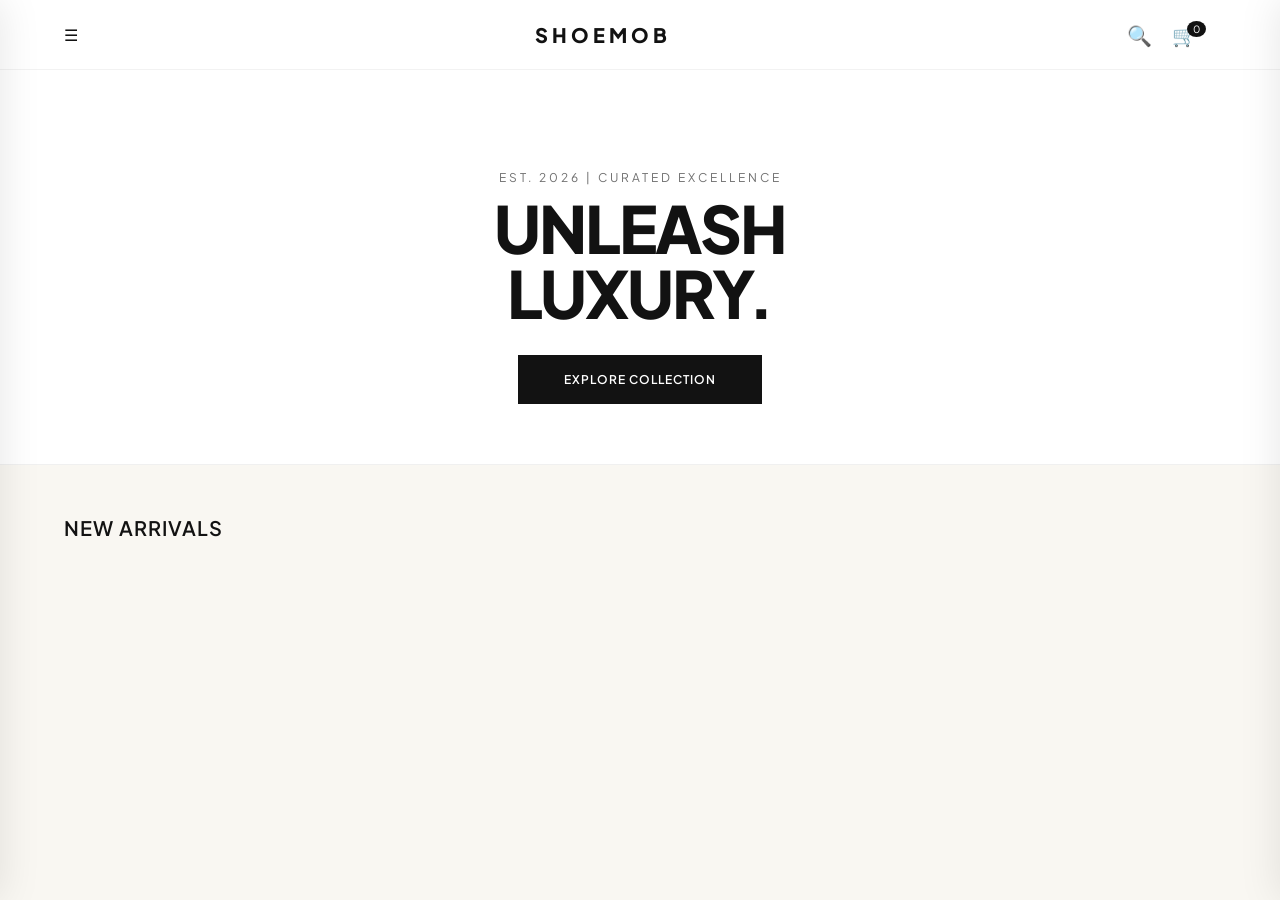
<file: index.html>
<!DOCTYPE html>
<html lang="en">
<head>
    <meta charset="UTF-8">
    <meta name="viewport" content="width=device-width, initial-scale=1.0">
    <title>SHOEMOB | Official Store</title>
    <link href="https://fonts.googleapis.com/css2?family=Plus+Jakarta+Sans:wght@300;400;600;800&display=swap" rel="stylesheet">
    
    <style>
        :root {
            --bg: #F9F7F2;
            --accent: #D0E1F9;
            --black: #121212;
            --gray: #707070;
        }

        * { margin: 0; padding: 0; box-sizing: border-box; font-family: 'Plus Jakarta Sans', sans-serif; }
        body { background: var(--bg); color: var(--black); overflow-x: hidden; }

        /* --- LUXURY HEADER --- */
        header {
            background: white;
            height: 70px;
            display: flex;
            justify-content: space-between;
            align-items: center;
            padding: 0 5%;
            position: sticky;
            top: 0;
            z-index: 1000;
            border-bottom: 0.5px solid rgba(0,0,0,0.05);
        }

        .logo { font-size: 20px; font-weight: 800; letter-spacing: 4px; text-transform: uppercase; cursor: pointer; }
        .icons { display: flex; gap: 20px; font-size: 20px; cursor: pointer; }
        .cart-count { background: var(--black); color: white; font-size: 10px; padding: 2px 6px; border-radius: 50%; position: relative; top: -10px; left: -10px; }

        /* --- SIDEBARS (MENU & CART) --- */
        .sidebar {
            position: fixed;
            top: 0;
            width: 320px;
            height: 100%;
            background: white;
            z-index: 2000;
            transition: 0.4s cubic-bezier(0.4, 0, 0.2, 1);
            padding: 50px 30px;
            box-shadow: 0 0 40px rgba(0,0,0,0.1);
        }
        #menu-s { left: -320px; }
        #cart-s { right: -320px; }
        .sidebar.active { transform: translateX(320px); } /* For left */
        #cart-s.active { transform: translateX(-320px); } /* For right */

        .close-btn { position: absolute; top: 20px; right: 20px; font-size: 24px; cursor: pointer; }
        .side-link { display: block; padding: 15px 0; text-decoration: none; color: var(--black); font-weight: 600; border-bottom: 1px solid #f5f5f5; text-transform: uppercase; font-size: 14px; }

        /* --- HERO SECTION --- */
        .hero { background: white; padding: 100px 5% 60px; text-align: center; border-bottom: 1px solid #f0f0f0; }
        .hero p { text-transform: uppercase; letter-spacing: 3px; font-size: 12px; color: var(--gray); margin-bottom: 10px; }
        .hero h1 { font-size: clamp(35px, 8vw, 65px); font-weight: 800; line-height: 1; letter-spacing: -2px; margin-bottom: 30px; }
        .btn { padding: 16px 45px; border: 1px solid var(--black); background: var(--black); color: white; font-weight: 600; text-transform: uppercase; letter-spacing: 1px; cursor: pointer; transition: 0.3s; font-size: 12px; }
        .btn:hover { background: transparent; color: var(--black); }

        /* --- PRODUCT GRID --- */
        .grid-title { padding: 50px 5% 20px; font-size: 20px; font-weight: 600; text-transform: uppercase; letter-spacing: 1px; }
        .product-grid { display: grid; grid-template-columns: repeat(2, 1fr); gap: 15px; padding: 0 5% 100px; }
        @media (min-width: 900px) { .product-grid { grid-template-columns: repeat(4, 1fr); gap: 30px; } }

        .p-card { background: white; border-radius: 0px; transition: 0.3s; cursor: pointer; }
        .p-img { width: 100%; aspect-ratio: 1/1; object-fit: cover; background: #f3f3f3; margin-bottom: 15px; }
        .p-name { font-size: 14px; font-weight: 500; margin-bottom: 5px; }
        .p-price { font-weight: 700; font-size: 16px; }
        .add-btn { width: 100%; margin-top: 15px; padding: 10px; background: none; border: 1px solid #ddd; font-weight: 600; cursor: pointer; font-size: 11px; }
        .add-btn:hover { border-color: var(--black); background: #f9f9f9; }

    </style>
</head>
<body>

    <header>
        <div onclick="toggleSide('menu-s')">☰</div>
        <div class="logo">SHOEMOB</div>
        <div class="icons">
            <span onclick="alert('Search Ready!')">🔍</span>
            <span onclick="toggleSide('cart-s')">🛒<small class="cart-count" id="count">0</small></span>
        </div>
    </header>

    <div id="menu-s" class="sidebar">
        <span class="close-btn" onclick="toggleSide('menu-s')">×</span>
        <h3 style="margin-bottom: 30px; letter-spacing: 2px;">COLLECTIONS</h3>
        <a href="#" class="side-link">Luxury Sneakers</a>
        <a href="#" class="side-link">Streetwear Drops</a>
        <a href="#" class="side-link">Premium Tech</a>
        <a href="#" class="side-link">Sale</a>
    </div>

    <div id="cart-s" class="sidebar">
        <span class="close-btn" onclick="toggleSide('cart-s')">×</span>
        <h3 style="margin-bottom: 30px; letter-spacing: 2px;">YOUR BAG</h3>
        <div id="cart-list" style="font-size: 13px; color: var(--gray);">Your bag is currently empty.</div>
        <button class="btn" style="width: 100%; margin-top: 50px;">Checkout</button>
    </div>

    <section class="hero">
        <p>Est. 2026 | Curated Excellence</p>
        <h1>UNLEASH<br>LUXURY.</h1>
        <button class="btn" onclick="window.scrollTo(0, 800)">Explore Collection</button>
    </section>

    <h2 class="grid-title">New Arrivals</h2>
    <div id="product-grid" class="product-grid">
        </div>

    <script>
        function toggleSide(id) { document.getElementById(id).classList.toggle('active'); }

        async function loadStore() {
            try {
                const res = await fetch('https://shoemob-backend.onrender.com/api/products');
                const data = await res.json();
                const grid = document.getElementById('product-grid');
                
                grid.innerHTML = data.map(p => `
                    <div class="p-card">
                        <img src="${p.images[0]}" class="p-img">
                        <div class="p-name">${p.name}</div>
                        <div class="p-price">₹${p.price.toLocaleString()}</div>
                        <button class="add-btn" onclick="addToCart('${p.name}')">ADD TO BAG</button>
                    </div>
                `).join('');
            } catch (err) { console.log("Check Render Backend!"); }
        }

        let cart = [];
        function addToCart(name) {
            cart.push(name);
            document.getElementById('count').innerText = cart.length;
            document.getElementById('cart-list').innerHTML = cart.map(i => `<div style="padding:10px 0; border-bottom:1px solid #eee; font-weight:600;">${i}</div>`).join('');
            toggleSide('cart-s');
        }

        loadStore();
    </script>
</body>
</html>
</file>
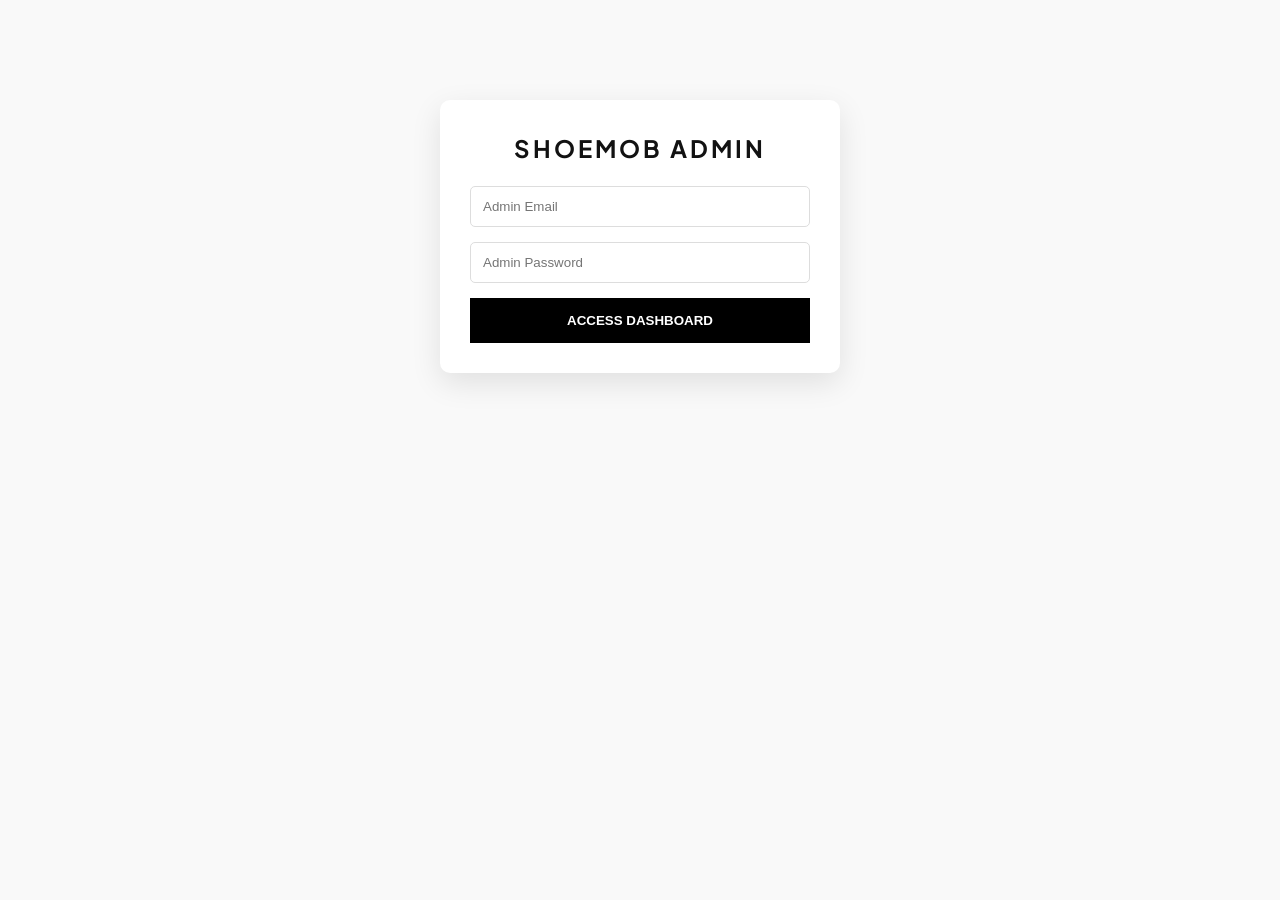
<file: admin.html>
<!DOCTYPE html>
<html lang="en">
<head>
    <meta charset="UTF-8">
    <title>SHOEMOB | Admin Dashboard</title>
    <link rel="stylesheet" href="style.css">
    <style>
        .admin-container { padding: 40px; max-width: 1200px; margin: 0 auto; font-family: sans-serif; }
        .login-box { max-width: 400px; margin: 100px auto; background: white; padding: 30px; border-radius: 10px; box-shadow: 0 10px 30px rgba(0,0,0,0.1); }
        .admin-nav { display: flex; gap: 20px; margin-bottom: 30px; border-bottom: 2px solid #ddd; padding-bottom: 10px; }
        .admin-nav button { cursor: pointer; padding: 10px 20px; border: none; background: #eee; font-weight: bold; }
        .active-tab { background: black !important; color: white !important; }
        .order-card { background: white; padding: 20px; border-radius: 5px; margin-bottom: 15px; border-left: 5px solid #1a1a1a; box-shadow: 0 2px 10px rgba(0,0,0,0.05); }
        input, textarea, select { width: 100%; padding: 12px; margin-bottom: 15px; border: 1px solid #ddd; border-radius: 5px; }
        .btn-black { width:100%; padding:15px; background:black; color:white; border:none; font-weight:900; cursor:pointer; }
    </style>
</head>
<body style="background:#f9f9f9;">

    <div id="adminLogin" class="login-box">
        <h2 style="text-align:center; letter-spacing:3px; margin-bottom:20px;">SHOEMOB ADMIN</h2>
        <input type="email" id="adminEmail" placeholder="Admin Email">
        <input type="password" id="adminPass" placeholder="Admin Password">
        <button onclick="handleLogin()" class="btn-black">ACCESS DASHBOARD</button>
    </div>

    <div id="adminDash" class="admin-container" style="display:none;">
        <div class="admin-nav">
            <button id="tab1" onclick="switchTab('orders')" class="active-tab">ORDERS 🔔</button>
            <button id="tab2" onclick="switchTab('products')">ADD PRODUCT 👟</button>
            <button onclick="localStorage.removeItem('shm_token'); location.reload();">LOGOUT</button>
        </div>

        <div id="ordersSection">
            <h2>CUSTOMER ORDERS</h2>
            <div id="ordersList" style="margin-top:20px;">Fetching...</div>
        </div>

        <div id="productsSection" style="display:none;">
            <h2>UPLOAD NEW PRODUCT</h2>
            <div style="background:white; padding:30px; border-radius:10px; margin-top:20px;">
                <input type="text" id="pName" placeholder="Shoe Name (e.g. Air Jordan 1)">
                <input type="number" id="pPrice" placeholder="Price in ₹">
                <select id="pCat">
                    <option value="Sneakers">Premium Sneakers</option>
                    <option value="Streetwear">Streetwear Shoes</option>
                    <option value="Accessories">Tech Accessories</option>
                </select>
                <textarea id="pDesc" placeholder="Product Description"></textarea>
                <input type="text" id="pImg" placeholder="Image Link (Upload photo to Cloudinary first)">
                <button onclick="addProduct()" class="btn-black">MAKE IT LIVE 🔥</button>
            </div>
        </div>
    </div>

    <script>
        const API = "https://shoemob.onrender.com/api";
        
        if(localStorage.getItem('shm_token')) showDashboard();

        async function handleLogin() {
            const email = document.getElementById('adminEmail').value;
            const password = document.getElementById('adminPass').value;
            const res = await fetch(`${API}/admin/login`, {
                method: 'POST',
                headers: {'Content-Type': 'application/json'},
                body: JSON.stringify({email, password})
            });
            const data = await res.json();
            if(data.success) {
                localStorage.setItem('shm_token', data.token);
                showDashboard();
            } else { alert("Invalid Credentials!"); }
        }

        function showDashboard() {
            document.getElementById('adminLogin').style.display = 'none';
            document.getElementById('adminDash').style.display = 'block';
            fetchOrders();
        }

        async function fetchOrders() {
            const res = await fetch(`${API}/orders`, {
                headers: {'Authorization': localStorage.getItem('shm_token')}
            });
            const orders = await res.json();
            document.getElementById('ordersList').innerHTML = orders.length === 0 ? "No orders yet." : orders.map(o => `
                <div class="order-card">
                    <p><strong>Customer:</strong> ${o.customer.name}</p>
                    <p><strong>Mobile:</strong> ${o.customer.mobile}</p>
                    <p><strong>Address:</strong> ${o.customer.address}, ${o.customer.city}, ${o.customer.state} - ${o.customer.zip}</p>
                    <p style="color:blue;"><strong>Amount:</strong> ₹${o.totalAmount}</p>
                    <p style="font-size:12px; color:#888;">Order ID: ${o._id}</p>
                </div>
            `).join('');
        }

        async function addProduct() {
            const data = {
                name: document.getElementById('pName').value,
                price: document.getElementById('pPrice').value,
                category: document.getElementById('pCat').value,
                description: document.getElementById('pDesc').value,
                images: [document.getElementById('pImg').value],
                stock: 10
            };
            const res = await fetch(`${API}/products`, {
                method: 'POST',
                headers: {
                    'Content-Type': 'application/json',
                    'Authorization': localStorage.getItem('shm_token')
                },
                body: JSON.stringify(data)
            });
            if(res.ok) { alert("Product Uploaded Successfully!"); location.reload(); }
        }

        function switchTab(tab) {
            document.getElementById('ordersSection').style.display = tab === 'orders' ? 'block' : 'none';
            document.getElementById('productsSection').style.display = tab === 'products' ? 'block' : 'none';
            document.getElementById('tab1').className = tab === 'orders' ? 'active-tab' : '';
            document.getElementById('tab2').className = tab === 'products' ? 'active-tab' : '';
        }
    </script>
</body>
</html>
</file>
<file: style.css>
@import url('https://fonts.googleapis.com/css2?family=Plus+Jakarta+Sans:wght@300;400;600;800&display=swap');

:root {
    --bg-cream: #F9F7F2; /* Luxury Paper White */
    --accent-blue: #D0E1F9; /* Your Light Blue Theme */
    --black: #121212;
    --gray: #707070;
}

* { margin: 0; padding: 0; box-sizing: border-box; }

body {
    background-color: var(--bg-cream);
    font-family: 'Plus Jakarta Sans', sans-serif;
    color: var(--black);
    line-height: 1.5;
}

/* --- Premium Shopify Header --- */
header {
    background: white;
    height: 70px;
    display: flex;
    justify-content: space-between;
    align-items: center;
    padding: 0 5%;
    position: sticky;
    top: 0;
    z-index: 1000;
    border-bottom: 0.5px solid rgba(0,0,0,0.05);
}

.logo {
    font-size: 20px;
    font-weight: 800;
    letter-spacing: 3px;
    text-transform: uppercase;
}

.nav-icons { display: flex; gap: 20px; align-items: center; }
.nav-icons span { cursor: pointer; font-size: 18px; position: relative; }

/* --- High-End Hero Section --- */
.hero {
    padding: 80px 5% 40px;
    text-align: center;
    background: white;
    margin-bottom: 40px;
}

.hero h1 {
    font-size: clamp(32px, 8vw, 56px);
    font-weight: 800;
    margin-bottom: 15px;
    letter-spacing: -1px;
    line-height: 1.1;
}

.hero p {
    color: var(--gray);
    font-size: 16px;
    margin-bottom: 30px;
    text-transform: uppercase;
    letter-spacing: 1.5px;
}

.hero-btns { display: flex; justify-content: center; gap: 15px; }

.btn {
    padding: 15px 40px;
    border-radius: 0; /* Professional sharp edges */
    text-decoration: none;
    font-weight: 600;
    font-size: 13px;
    text-transform: uppercase;
    letter-spacing: 1px;
    transition: 0.3s;
    border: 1px solid var(--black);
    cursor: pointer;
}

.btn-black { background: var(--black); color: white; }
.btn-black:hover { background: transparent; color: var(--black); }

.btn-blue { background: var(--accent-blue); color: var(--black); border-color: var(--accent-blue); }

/* --- Shopify Product Grid --- */
.section-title {
    padding: 0 5% 20px;
    font-size: 22px;
    font-weight: 600;
}

.product-grid {
    display: grid;
    grid-template-columns: repeat(2, 1fr);
    gap: 20px;
    padding: 0 5% 60px;
}

@media (min-width: 1024px) { .product-grid { grid-template-columns: repeat(4, 1fr); } }

.product-card {
    text-decoration: none;
    color: inherit;
    transition: 0.3s;
}

.img-container {
    background: #f3f3f3;
    aspect-ratio: 1/1;
    overflow: hidden;
    margin-bottom: 12px;
}

.product-card img {
    width: 100%;
    height: 100%;
    object-fit: cover;
    transition: transform 0.5s ease;
}

.product-card:hover img { transform: scale(1.05); }

.p-details { padding: 5px 0; }
.p-details h3 { font-size: 14px; font-weight: 500; margin-bottom: 4px; }
.p-details .price { font-weight: 600; font-size: 15px; }

/* Sidebars code from before remains same but with better styling */
</file>
